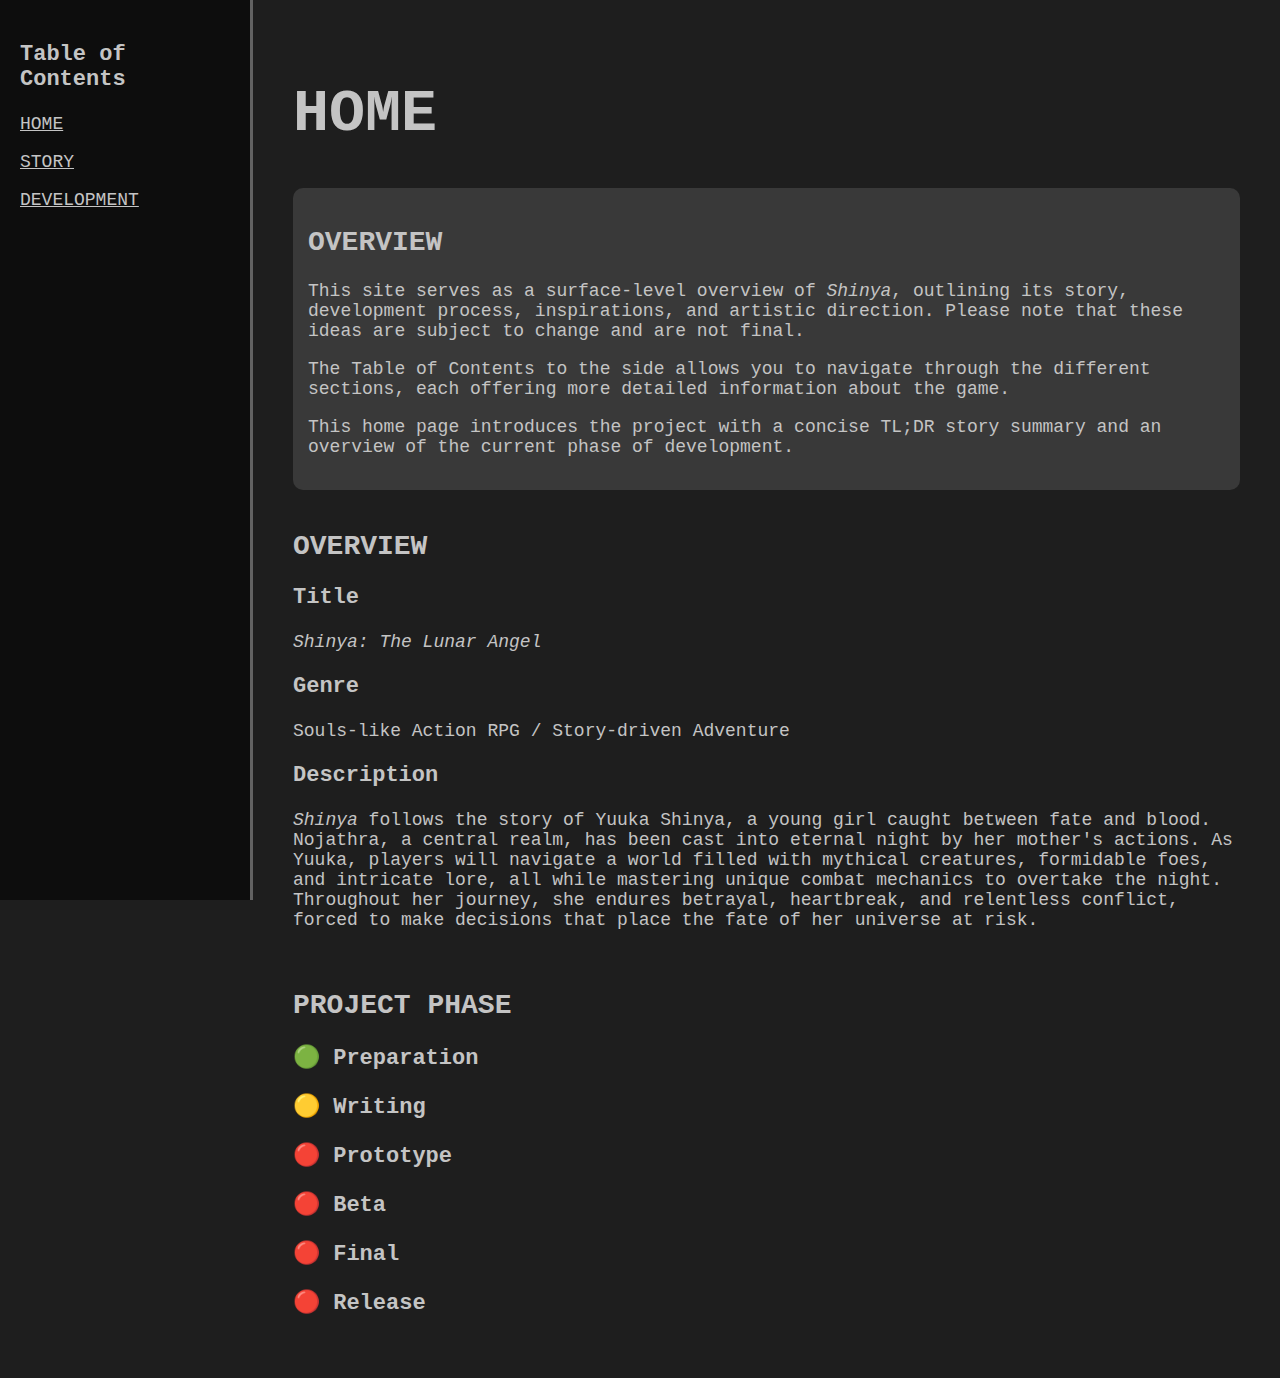
<file: index.html>
<!DOCTYPE html>
<html lang="en">
  <head>
    <meta charset="UTF-8" />
    <title>Shinya: The Lunar Angel | Home</title>
    <link rel="stylesheet" href="styles.css" />
  </head>

  <body>
    <div class="toc">
      <h3>Table of Contents</h3>
      <p><a href="index.html">HOME</a></p>
      <p><a href="story.html">STORY</a></p>
      <p><a href="development.html">DEVELOPMENT</a></p>
    </div>

    <div class="divider"></div>

    <div class="content">
      <h1>HOME</h1>
      <div class="blockout">
        <h2>OVERVIEW</h2>
        <p>This site serves as a surface-level overview of <em>Shinya</em>, outlining its story, development process, inspirations, and artistic direction. Please note that these ideas are subject to change and are not final.</p>
        <p>The Table of Contents to the side allows you to navigate through the different sections, each offering more detailed information about the game.</p>
        <p>This home page introduces the project with a concise TL;DR story summary and an overview of the current phase of development.</p>
      </div>
      <br>
      <div>
        <h2>OVERVIEW</h2>
        <h3>Title</h3>
        <p><em>Shinya: The Lunar Angel</em></p>
        <h3>Genre</h3>
        <p>Souls-like Action RPG / Story-driven Adventure</p>
        <h3>Description</h3>
        <p>
          <em>Shinya</em> follows the story of Yuuka Shinya, a young girl caught between fate and blood. Nojathra, a central realm, has been cast into eternal night by her mother's actions.
          As Yuuka, players will navigate a world filled with mythical creatures, formidable foes, and intricate lore, all while mastering unique combat mechanics to overtake the night.
          Throughout her journey, she endures betrayal, heartbreak, and relentless conflict, forced to make decisions that place the fate of her universe at risk.
        </p>
      </div>
      <br>
      <div>
        <h2>PROJECT PHASE</h2>
        <h3>🟢 Preparation</h3>
        <h3>🟡 Writing</h3>
        <h3>🔴 Prototype</h3>
        <h3>🔴 Beta</h3>
        <h3>🔴 Final</h3>
        <h3>🔴 Release</h3>
      </div>
    </div>
  </body>
</html>
</file>
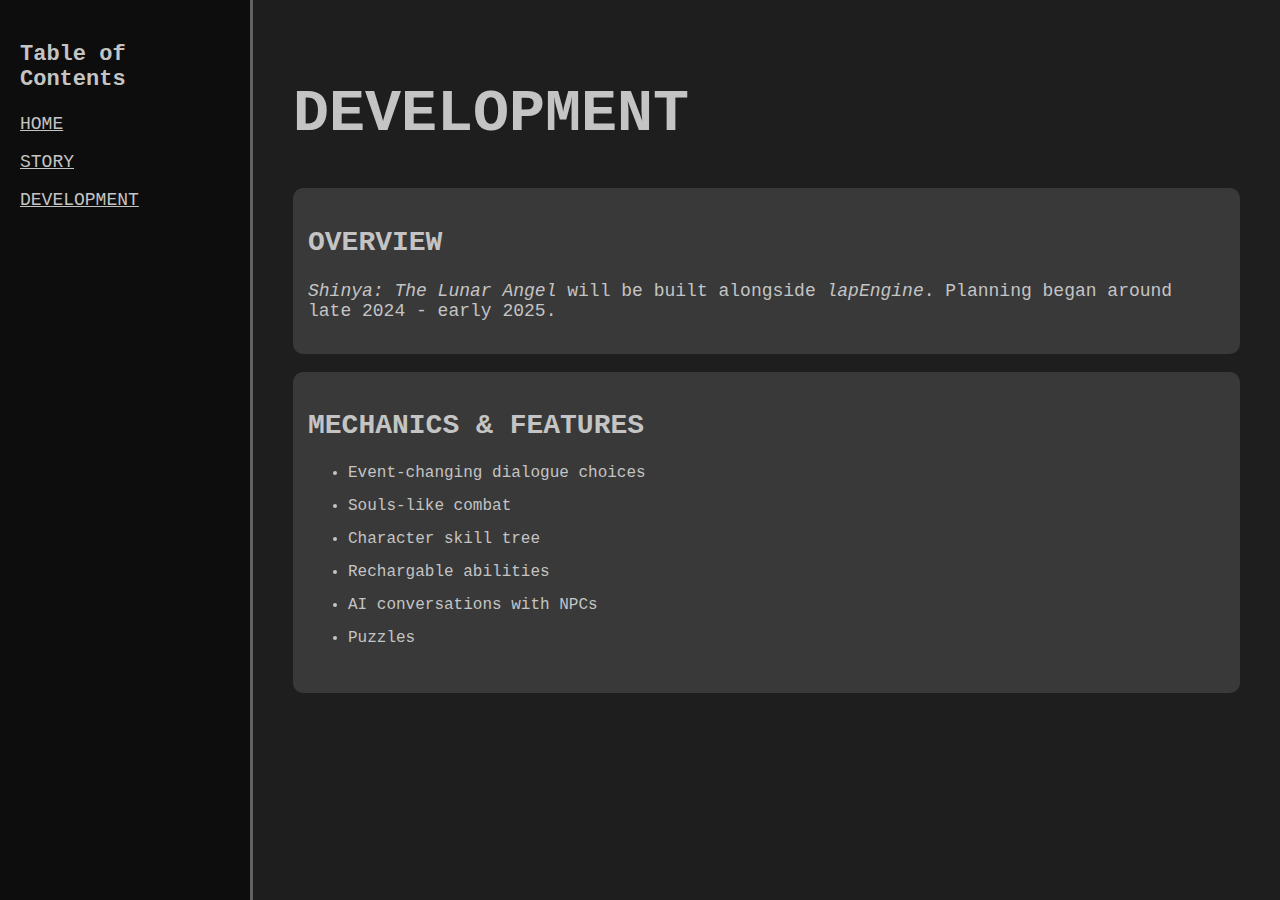
<file: development.html>
<!DOCTYPE html>
<html lang="en">
  <head>
    <meta charset="UTF-8" />
    <title>Shinya: The Lunar Angel | Development</title>
    <link rel="stylesheet" href="styles.css" />
  </head>

  <body>
    <div class="toc">
      <h3>Table of Contents</h3>
      <p><a href="index.html">HOME</a></p>
      <p><a href="story.html">STORY</a></p>
      <p><a href="development.html">DEVELOPMENT</a></p>
    </div>

    <div class="divider"></div>

    <div class="content">
      <h1>DEVELOPMENT</h1>
      <div class="blockout">
        <h2>OVERVIEW</h2>
        <p>
          <em>Shinya: The Lunar Angel</em> will be built alongside <em>lapEngine</em>.
          Planning began around late 2024 - early 2025.
        </p>
      </div>
      <br>
      <div class="blockout">
        <h2>MECHANICS & FEATURES</h2>
        <ul>
          <li>Event-changing dialogue choices</li>
          <li>Souls-like combat</li>
          <li>Character skill tree</li>
          <li>Rechargable abilities</li>
          <li>AI conversations with NPCs</li>
          <li>Puzzles</li>
        </ul>
      </div>
    </div>
  </body>
</html>
</file>
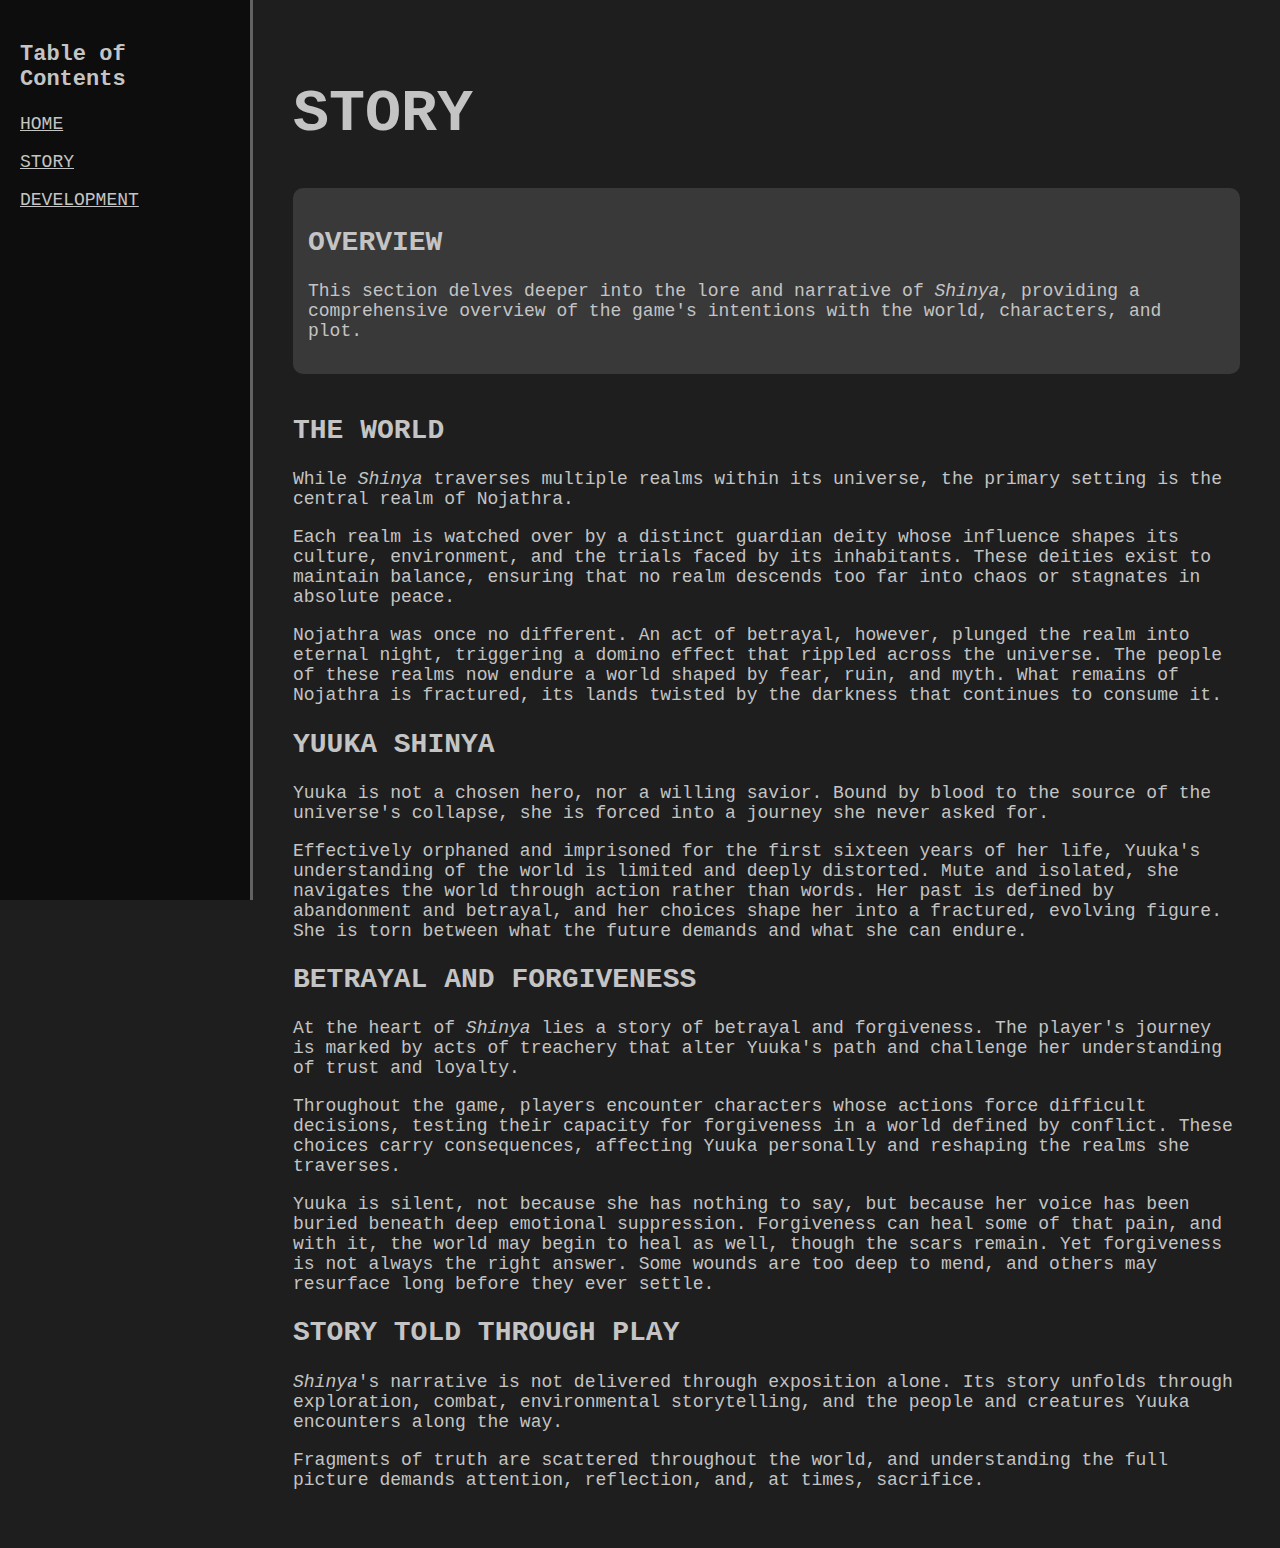
<file: story.html>
<!DOCTYPE html>
<html lang="en">
  <head>
    <meta charset="UTF-8" />
    <title>Shinya: The Lunar Angel | Story</title>
    <link rel="stylesheet" href="styles.css" />
  </head>

  <body>
    <div class="toc">
      <h3>Table of Contents</h3>
      <p><a href="index.html">HOME</a></p>
      <p><a href="story.html">STORY</a></p>
      <p><a href="development.html">DEVELOPMENT</a></p>
    </div>

    <div class="divider"></div>

    <div class="content">
      <h1>STORY</h1>
      <div class="blockout">
        <h2>OVERVIEW</h2>
        <p>This section delves deeper into the lore and narrative of <em>Shinya</em>, providing a comprehensive overview of the game's intentions with the world, characters, and plot.</p>
      </div>
      <br>
      <div>
        <h2>THE WORLD</h2>
        <p>
        While <em>Shinya</em> traverses multiple realms within its universe, the primary setting is the central realm of Nojathra.
        </p>
        <p>
        Each realm is watched over by a distinct guardian deity whose influence shapes its culture, environment, and the trials faced by its inhabitants. These deities exist to maintain balance, ensuring that no realm descends too far into chaos or stagnates in absolute peace.
        </p>
        <p>
        Nojathra was once no different. An act of betrayal, however, plunged the realm into eternal night, triggering a domino effect that rippled across the universe. The people of these realms now endure a world shaped by fear, ruin, and myth. What remains of Nojathra is fractured, its lands twisted by the darkness that continues to consume it.
        </p>

        <h2>YUUKA SHINYA</h2>
        <p>
        Yuuka is not a chosen hero, nor a willing savior. Bound by blood to the source of the universe's collapse, she is forced into a journey she never asked for.
        </p>
        <p>
        Effectively orphaned and imprisoned for the first sixteen years of her life, Yuuka's understanding of the world is limited and deeply distorted. Mute and isolated, she navigates the world through action rather than words. Her past is defined by abandonment and betrayal, and her choices shape her into a fractured, evolving figure. She is torn between what the future demands and what she can endure.
        </p>

        <h2>BETRAYAL AND FORGIVENESS</h2>
        <p>
        At the heart of <em>Shinya</em> lies a story of betrayal and forgiveness. The player's journey is marked by acts of treachery that alter Yuuka's path and challenge her understanding of trust and loyalty.
        </p>
        <p>
        Throughout the game, players encounter characters whose actions force difficult decisions, testing their capacity for forgiveness in a world defined by conflict. These choices carry consequences, affecting Yuuka personally and reshaping the realms she traverses.
        </p>
        <p>
        Yuuka is silent, not because she has nothing to say, but because her voice has been buried beneath deep emotional suppression. Forgiveness can heal some of that pain, and with it, the world may begin to heal as well, though the scars remain. Yet forgiveness is not always the right answer. Some wounds are too deep to mend, and others may resurface long before they ever settle.
        </p>

        <h2>STORY TOLD THROUGH PLAY</h2>
        <p>
        <em>Shinya</em>'s narrative is not delivered through exposition alone. Its story unfolds through exploration, combat, environmental storytelling, and the people and creatures Yuuka encounters along the way.
        </p>
        <p>
        Fragments of truth are scattered throughout the world, and understanding the full picture demands attention, reflection, and, at times, sacrifice.
        </p>

      </div>
    </div>
  </body>
</html>
</file>
<file: styles.css>
/* Reset default margin so layout aligns perfectly */
body {
  margin: 0;
  background-color: rgb(30, 30, 30);
}

p {
    font-size: 18px;
}

h1 {
    font-size: 60px;
}

h2 {
    font-size: 28px;
}

h3 {
    font-size: 22px;
}

.toc {
  position: fixed;
  top: 0;
  left: 0;

  width: 250px;
  height: 100vh;
  padding: 20px;

  background: #0d0d0d;
  box-sizing: border-box;
}

.divider {
  position: fixed;
  top: 0;
  left: 250px;
  width: 3px;
  height: 100vh;
  background: #626262;
}

.content {
  margin-left: 253px;
  padding: 40px;
  box-sizing: border-box;
  font-family: 'Courier New', Courier, monospace;
}

.blockout {
    background-color: #393939;
    border-radius: 10px;
    padding: 15px;
}

table {
    width: 100%;
    border-collapse: collapse;
}

.progress-name
{
    width: 75%;
}

.progress-percentage
{
    width: 25%;
}

th, td, h1, h2, h3, a, p, li {
    color: #c4c4c4;
    font-family: 'Courier New', Courier, monospace;
}

li {
    padding-bottom: 15px;
}

th {
    text-align: left;
    font-size: 22px;
    padding-bottom: 15px;
}

td {
    font-size: 18px;
    padding-bottom: 10px;
}
</file>
